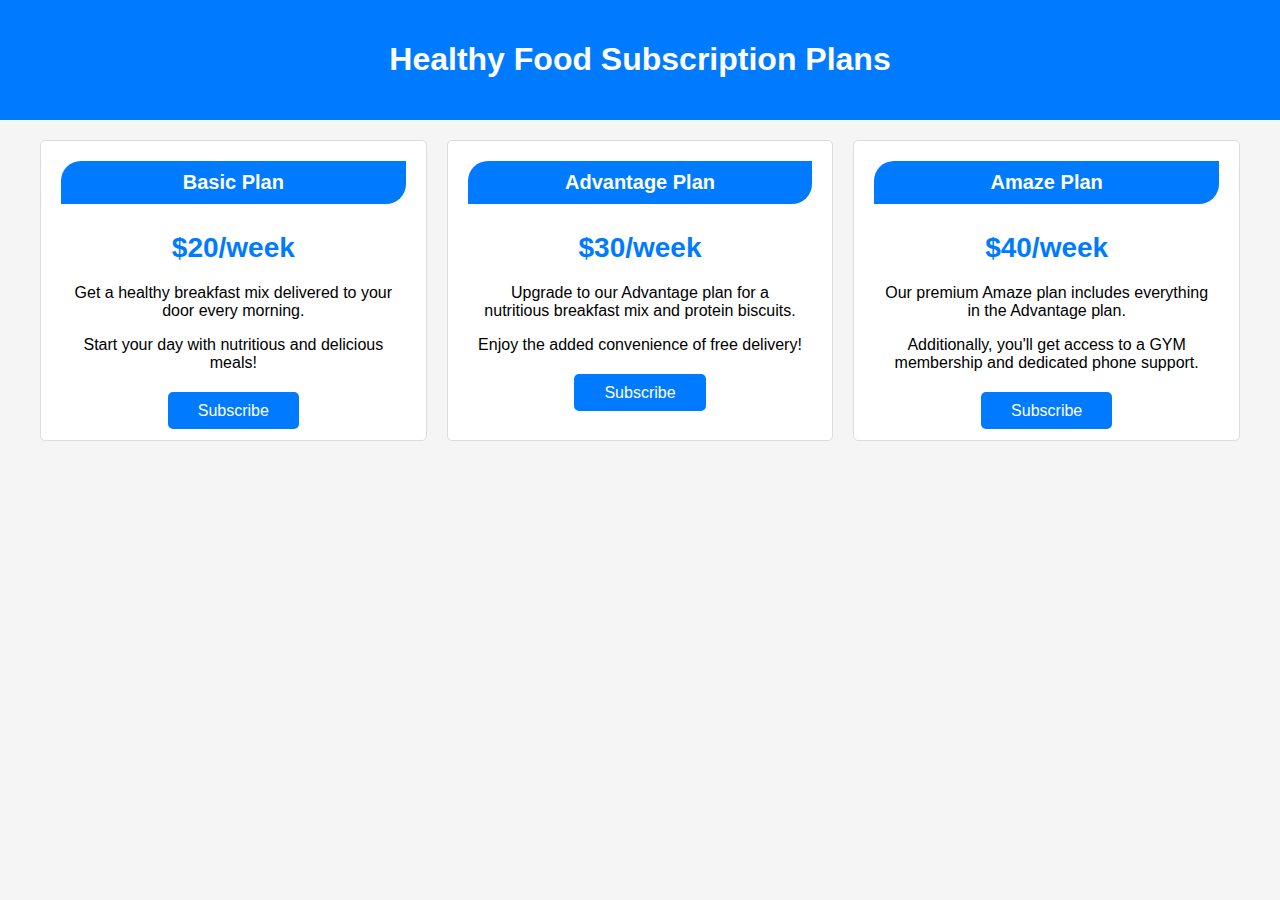
<file: index.html>
<!DOCTYPE html>
<html lang="en">
<head>
  <meta charset="UTF-8">
  <meta name="viewport" content="width=device-width, initial-scale=1.0">
  <title>Healthy Food Subscription Plans</title>
  <link rel="stylesheet" href="style.css">
</head>
<body>
  <header>
    <h1>Healthy Food Subscription Plans</h1>
  </header>
  <div class="container">
    <div class="plan">
      <h2>Basic Plan</h2>
      <p class="price">$20/week</p>
      <div class="description">
        <p>Get a healthy breakfast mix delivered to your door every morning.</p>
        <p>Start your day with nutritious and delicious meals!</p>
      </div>
      <div class="button-container">
        <a href="basic.html" class="button">Subscribe</a>
      </div>
    </div>

    <div class="plan">
      <h2>Advantage Plan</h2>
      <p class="price">$30/week</p>
      <div class="description">
        <p>Upgrade to our Advantage plan for a nutritious breakfast mix and protein biscuits.</p>
        <p>Enjoy the added convenience of free delivery!</p>
      </div>
      <div class="button-container">
        <a href="advantage.html" class="button">Subscribe</a>
      </div>
    </div>

    <div class="plan">
      <h2>Amaze Plan</h2>
      <p class="price">$40/week</p>
      <div class="description">
        <p>Our premium Amaze plan includes everything in the Advantage plan.</p>
        <p>Additionally, you'll get access to a GYM membership and dedicated phone support.</p>
      </div>
      <div class="button-container">
        <a href="https://chargebee-assessment2-test.chargebee.com/hosted_pages/checkout?subscription_items[item_price_id][0]=cbdemo_premium-INR-monthly&subscription_items[quantity][0]=1&layout=in_app" class="button">Subscribe</a>
      </div>
    </div>

  </div>
</body>
</html>
</file>
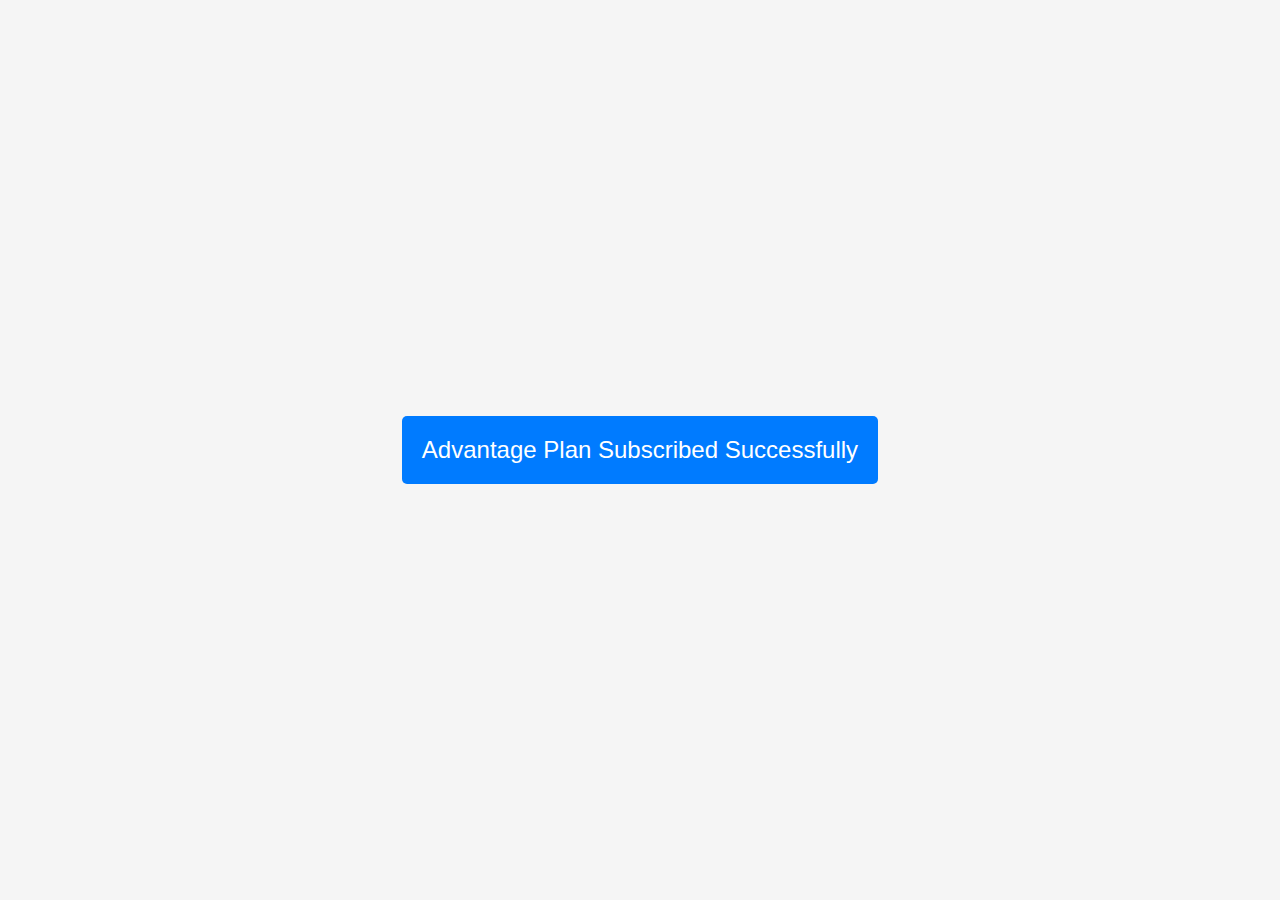
<file: advantage.html>
<!DOCTYPE html>
<html lang="en">
<head>
  <meta charset="UTF-8">
  <meta name="viewport" content="width=device-width, initial-scale=1.0">
  <title>Advantage Plan Subscription</title>
  <link rel="stylesheet" href="plan.css">
</head>
<body>
  <div class="message">
    Advantage Plan Subscribed Successfully
  </div>
</body>
</html>
</file>
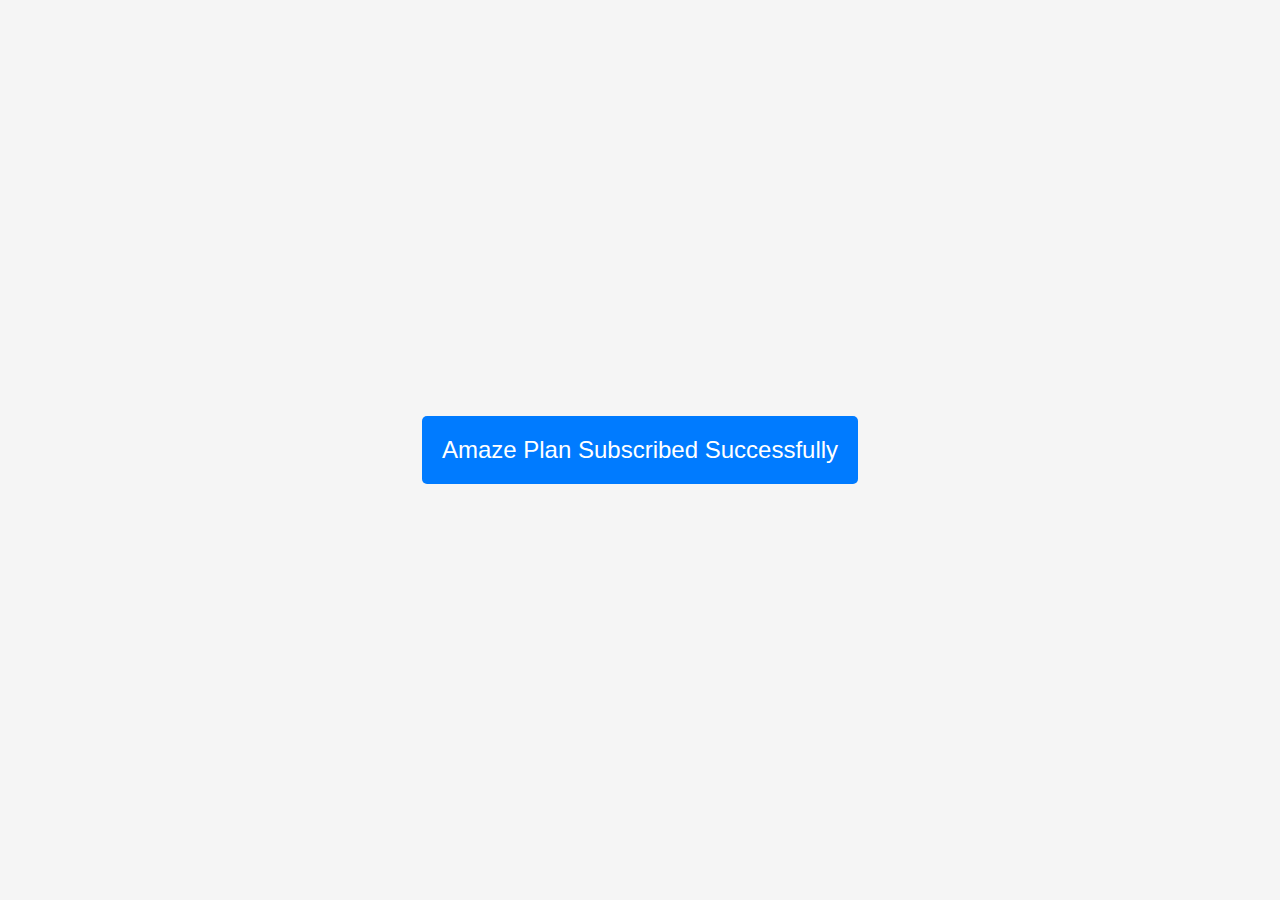
<file: amaze.html>
<!DOCTYPE html>
<html lang="en">
<head>
  <meta charset="UTF-8">
  <meta name="viewport" content="width=device-width, initial-scale=1.0">
  <title>Amaze Plan Subscription</title>
  <link rel="stylesheet" href="plan.css">
</head>
<body>
  <div class="message">
    Amaze Plan Subscribed Successfully
  </div>
</body>
</html>
</file>
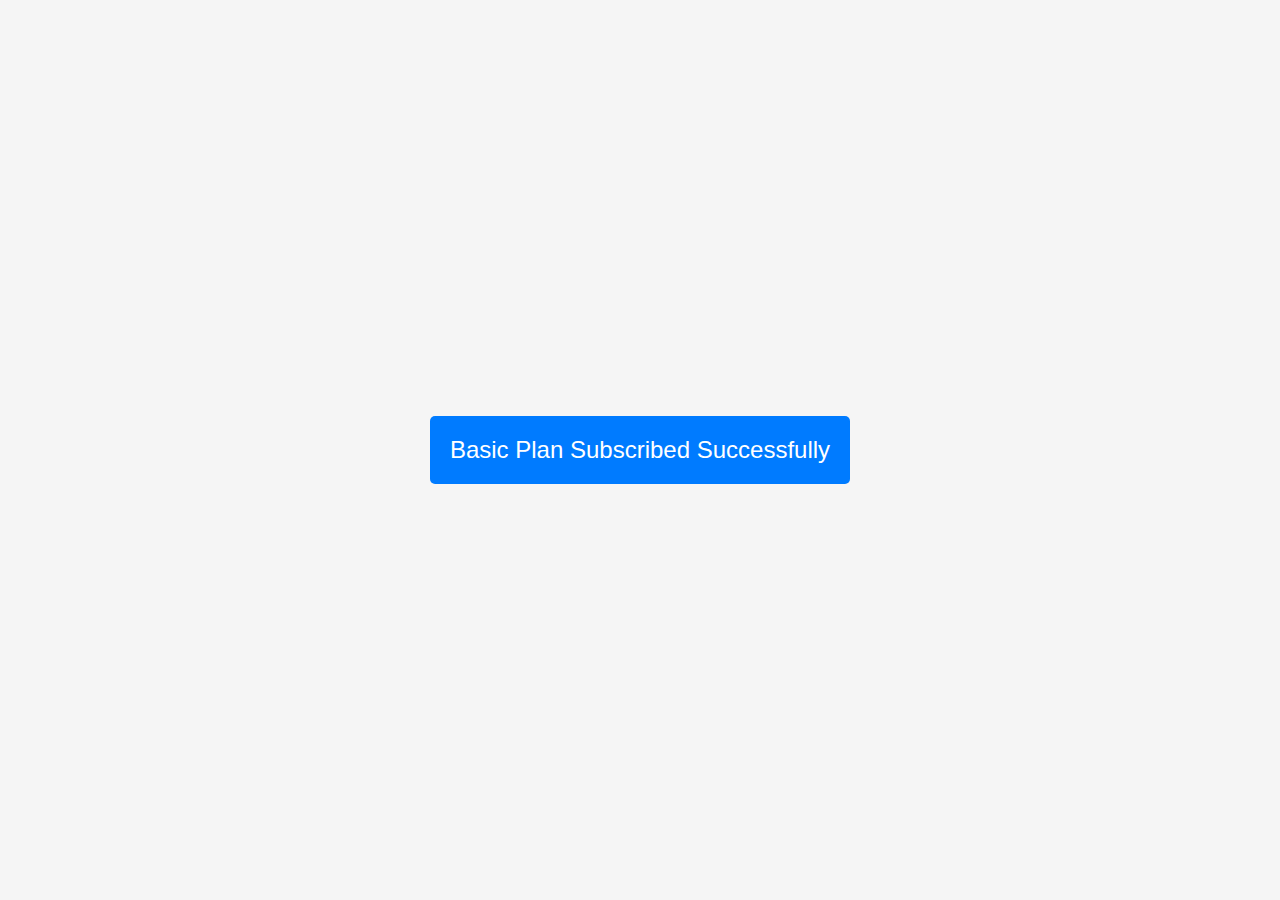
<file: basic.html>
<!DOCTYPE html>
<html lang="en">
<head>
  <meta charset="UTF-8">
  <meta name="viewport" content="width=device-width, initial-scale=1.0">
  <title>Basic Plan Subscription</title>
  <link rel="stylesheet" href="plan.css">
</head>
<body>
  <div class="message">
    Basic Plan Subscribed Successfully
  </div>
</body>
</html>
</file>
<file: style.css>
body {
    font-family: Arial, sans-serif;
    margin: 0;
    padding: 0;
    background-color: #f5f5f5;
  }
  header {
    background-color: #007bff;
    color: #fff;
    padding: 20px;
    text-align: center;
    margin-bottom: 20px;
  }
  .container {
    max-width: 1200px;
    margin: 0 auto;
    padding: 0 20px;
    display: grid;
    grid-template-columns: repeat(auto-fit, minmax(250px, 1fr));
    /* So, putting it all together, repeat(auto-fit, minmax(250px, 1fr)) 
    means that the grid container should create as many columns as possible, 
    each with a minimum width of 250 pixels and expanding to fill any available space equally. */
    grid-gap: 20px;
  }
  .plan {
    border-radius: 5px;
    padding: 20px;
    background-color: #fff;
    border: 1px solid #ddd;
    transition: transform 0.3s ease;
  }
  .plan:hover {
    transform: translateY(-5px);
  }
  .plan h2 {
    margin-top: 0;
    background-color: #007bff;
    color: #fff;
    padding: 10px;
    border-radius: 20px 0 20px 0;
    text-align: center;
    font-size: 20px;
    margin-bottom: 15px;
  }
  .price {
    font-size: 28px;
    font-weight: bold;
    color: #007bff;
    text-align: center;
    margin-bottom: 20px;
  }
  .description {
    padding: 0 10px;
    text-align: center;
    margin-bottom: 30px;
  }
  .description p {
    margin-bottom: 10px;
  }
  .button-container {
    text-align: center;
  }
  .button {
    background-color: #007bff;
    color: #fff;
    border: none;
    border-radius: 5px;
    padding: 10px 30px;
    text-decoration: none;
    cursor: pointer;
  }
  .button:hover {
    background-color: #0056b3;
  }
</file>
<file: plan.css>
body {
    font-family: Arial, sans-serif;
    background-color: #f5f5f5;
    margin: 0;
    padding: 0;
    display: flex;
    justify-content: center;
    align-items: center;
    height: 100vh;
  }
  .message {
    background-color: #007bff;
    color: #fff;
    padding: 20px;
    border-radius: 5px;
    text-align: center;
    font-size: 24px;
  }
</file>
